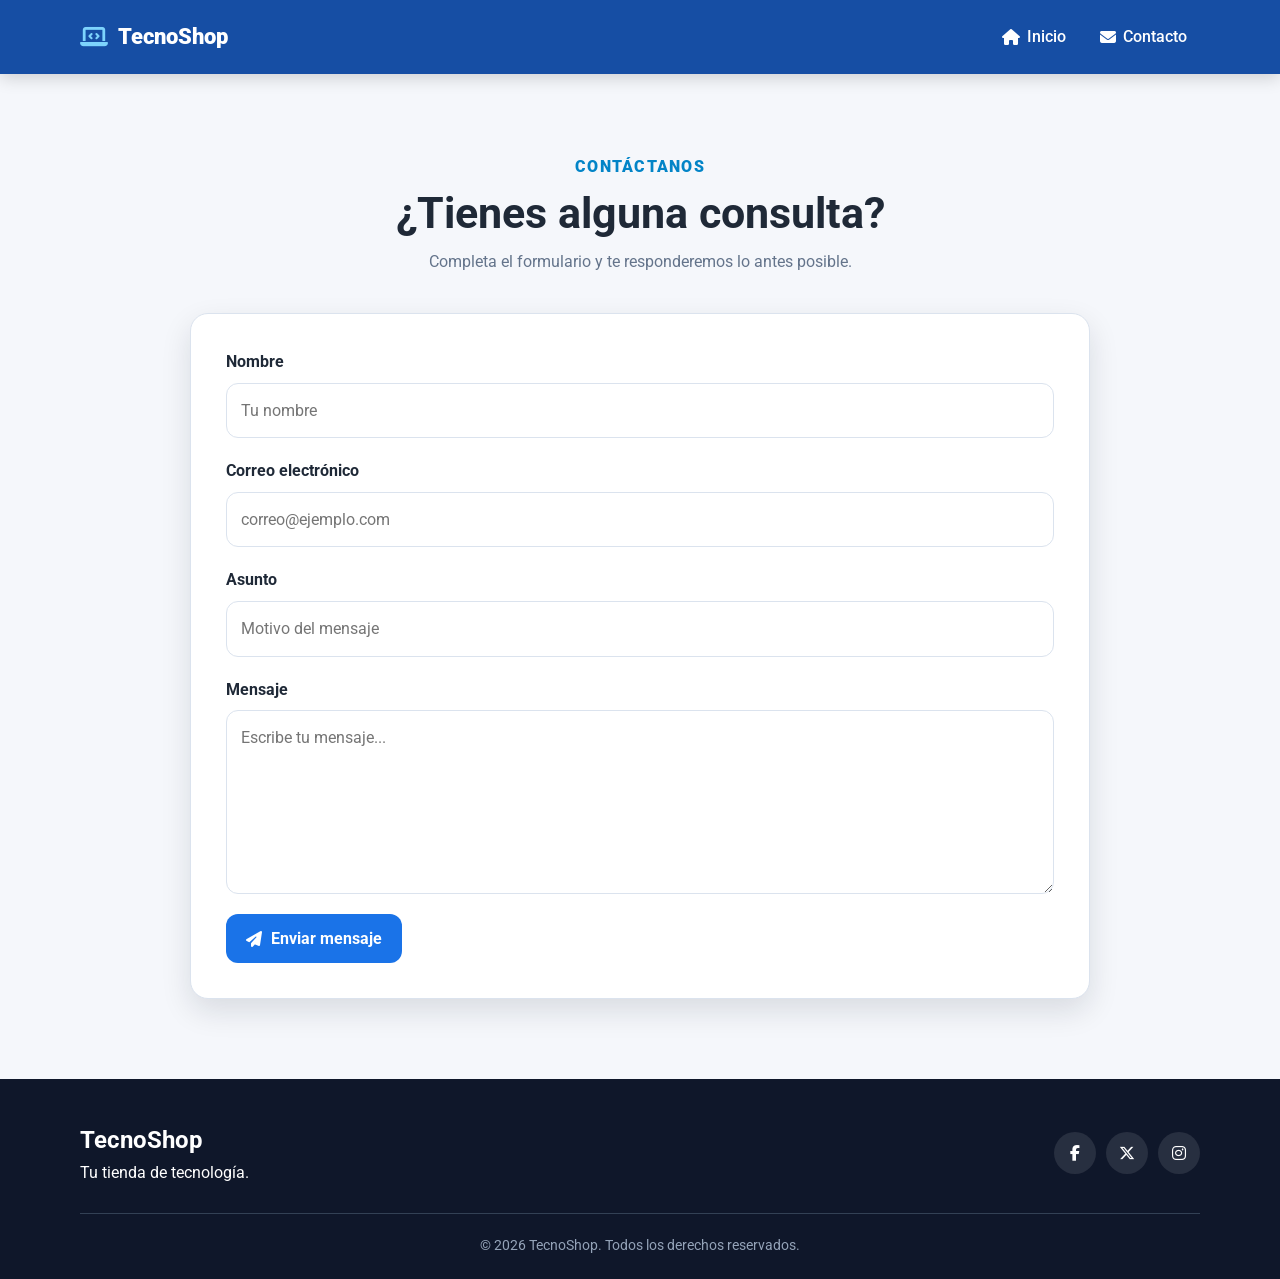
<file: contacto.html>
<!DOCTYPE html>
<html lang="es">
<head>
  <meta charset="UTF-8">
  <meta name="viewport" content="width=device-width, initial-scale=1.0">
  <meta name="description" content="Tienda de productos tecnológicos con diseño responsive">
  <title>TecnoShop | Productos tecnológicos</title>

  <!-- Hoja de estilos -->
  <link rel="stylesheet" href="styles.css">

  <!-- Google Fonts -->
  <link rel="preconnect" href="https://fonts.googleapis.com">
  <link rel="preconnect" href="https://fonts.gstatic.com" crossorigin>
  <link href="https://fonts.googleapis.com/css2?family=Roboto:wght@400;500;700;900&display=swap" rel="stylesheet">

  <!-- Font Awesome -->
  <link rel="stylesheet" href="https://cdnjs.cloudflare.com/ajax/libs/font-awesome/6.5.1/css/all.min.css">
</head>
<body>
  <header class="encabezado">
    <div class="barra-navegacion">
      <a class="marca" href="#inicio" aria-label="Ir al inicio">
        <i class="fa-solid fa-laptop-code" aria-hidden="true"></i>
        <span>TecnoShop</span>
      </a>

      <!-- Control del menú móvil sin JavaScript -->
      <input class="menu-control" type="checkbox" id="menu-control">
      <label class="menu-boton" for="menu-control" aria-label="Abrir o cerrar menú">
        <i class="fa-solid fa-bars icono-abrir" aria-hidden="true"></i>
        <i class="fa-solid fa-xmark icono-cerrar" aria-hidden="true"></i>
      </label>

      <nav class="menu" aria-label="Navegación principal">
        <ul>
          <li><a href="index.html"><i class="fa-solid fa-house"></i> Inicio</a></li>
          
          <li><a href="#contacto"><i class="fa-solid fa-envelope"></i> Contacto</a></li>
        </ul>
      </nav>
    </div>
  </header>

  <main>
    
  <!-- CONTACTO -->
<section class="contacto" id="contacto">
  <div class="titulo-seccion">
    <p class="etiqueta">Contáctanos</p>
    <h2>¿Tienes alguna consulta?</h2>
    <p>Completa el formulario y te responderemos lo antes posible.</p>
  </div>

  <form class="formulario-contacto" action="#" method="post">
    <div class="grupo-formulario">
      <label for="nombre">Nombre</label>
      <input
        type="text"
        id="nombre"
        name="nombre"
        placeholder="Tu nombre"
        required>
    </div>

    <div class="grupo-formulario">
      <label for="email">Correo electrónico</label>
      <input
        type="email"
        id="email"
        name="email"
        placeholder="correo@ejemplo.com"
        required>
    </div>

    <div class="grupo-formulario">
      <label for="asunto">Asunto</label>
      <input
        type="text"
        id="asunto"
        name="asunto"
        placeholder="Motivo del mensaje"
        required>
    </div>

    <div class="grupo-formulario">
      <label for="mensaje">Mensaje</label>
      <textarea
        id="mensaje"
        name="mensaje"
        rows="6"
        placeholder="Escribe tu mensaje..."
        required></textarea>
    </div>

    <button type="submit" class="boton boton-enviar">
      <i class="fa-solid fa-paper-plane"></i>
      Enviar mensaje
    </button>

  </form>
</section>

  <footer id="contacto">
    <div class="footer-contenido">
      <div>
        <h2>TecnoShop</h2>
        <p>Tu tienda de tecnología.</p>
      </div>
      <div class="redes" aria-label="Redes sociales">
        <a href="https://facebook.com" target="_blank" rel="noopener noreferrer" aria-label="Facebook"><i class="fa-brands fa-facebook-f"></i></a>
        <a href="https://twitter.com" target="_blank" rel="noopener noreferrer" aria-label="Twitter"><i class="fa-brands fa-x-twitter"></i></a>
        <a href="https://instagram.com" target="_blank" rel="noopener noreferrer" aria-label="Instagram"><i class="fa-brands fa-instagram"></i></a>
      </div>
    </div>
    <p class="copyright">&copy; 2026 TecnoShop. Todos los derechos reservados.</p>
  </footer>
</body>
</html>
</file>
<file: styles.css>
/* ==============================
   CONFIGURACIÓN GENERAL
================================= */
:root {
  --primario: #1a73e8;
  --primario-oscuro: #0d47a1;
  --secundario: #16a34a;
  --secundario-oscuro: #15803d;
  --fondo: #f5f7fb;
  --texto: #1f2937;
  --texto-suave: #64748b;
  --blanco: #ffffff;
  --borde: #dbe3ee;
  --sombra: 0 12px 30px rgba(15, 23, 42, 0.12);
  --radio: 18px;
}

* {
  box-sizing: border-box;
  margin: 0;
  padding: 0;
}

html {
  scroll-behavior: smooth;
}

body {
  min-width: 280px;
  font-family: "Roboto", sans-serif;
  color: var(--texto);
  background: var(--fondo);
  line-height: 1.6;
}

img {
  display: block;
  max-width: 100%;
}

a {
  color: inherit;
}

button,
a {
  -webkit-tap-highlight-color: transparent;
}

/* ==============================
   ENCABEZADO Y NAVEGACIÓN
================================= */
.encabezado {
  position: sticky;
  top: 0;
  z-index: 1000;
  background: rgba(13, 71, 161, 0.96);
  color: var(--blanco);
  box-shadow: 0 4px 16px rgba(0, 0, 0, 0.16);
}

.barra-navegacion {
  width: min(1120px, 92%);
  min-height: 74px;
  margin: auto;
  display: flex;
  align-items: center;
  justify-content: space-between;
  gap: 24px;
}

.marca {
  display: inline-flex;
  align-items: center;
  gap: 10px;
  font-size: 1.4rem;
  font-weight: 900;
  text-decoration: none;
}

.marca i {
  color: #7dd3fc;
}

.menu ul {
  display: flex;
  align-items: center;
  gap: 8px;
  list-style: none;
}

.menu a {
  display: flex;
  align-items: center;
  gap: 7px;
  padding: 10px 13px;
  border-radius: 10px;
  font-weight: 500;
  text-decoration: none;
  transition: background-color 0.25s, transform 0.25s;
}

.menu a:hover,
.menu a:focus-visible {
  background: rgba(255, 255, 255, 0.16);
  transform: translateY(-1px);
  outline: none;
}

.menu-control,
.menu-boton {
  display: none;
}

/* ==============================
   PORTADA
================================= */
.hero {
  min-height: 520px;
  display: grid;
  place-items: center;
  padding: 80px 4%;
  color: var(--blanco);
  text-align: center;
  background:
    linear-gradient(120deg, rgba(8, 47, 107, 0.92), rgba(26, 115, 232, 0.76)),
    url("https://images.unsplash.com/photo-1498049794561-7780e7231661?auto=format&fit=crop&w=1600&q=80") center/cover no-repeat;
}

.hero-contenido {
  width: min(760px, 100%);
}

.etiqueta {
  margin-bottom: 8px;
  color: #0284c7;
  font-weight: 900;
  letter-spacing: 0.08em;
  text-transform: uppercase;
}

.hero .etiqueta {
  color: #bae6fd;
}

.hero h1 {
  font-size: clamp(2.2rem, 6vw, 4.6rem);
  line-height: 1.08;
  margin-bottom: 18px;
}

.hero p:not(.etiqueta) {
  max-width: 650px;
  margin: 0 auto 28px;
  font-size: clamp(1rem, 2vw, 1.2rem);
}

.boton {
  display: inline-flex;
  align-items: center;
  justify-content: center;
  gap: 9px;
  border: 0;
  border-radius: 12px;
  padding: 12px 20px;
  font: inherit;
  font-weight: 700;
  cursor: pointer;
  text-decoration: none;
  transition: transform 0.25s, background-color 0.25s, box-shadow 0.25s;
}

.boton:hover {
  transform: translateY(-2px);
}

.boton-principal {
  color: var(--primario-oscuro);
  background: var(--blanco);
  box-shadow: var(--sombra);
}

/* ==============================
   PRODUCTOS
================================= */
.seccion-productos {
  width: min(1180px, 92%);
  margin: auto;
  padding: 80px 0;
}

.titulo-seccion {
  max-width: 680px;
  margin: 0 auto 38px;
  text-align: center;
}

.titulo-seccion h2,
.nosotros h2 {
  margin-bottom: 10px;
  font-size: clamp(1.8rem, 4vw, 2.7rem);
  line-height: 1.2;
}

.titulo-seccion > p:last-child,
.nosotros > div > p:last-child {
  color: var(--texto-suave);
}

.productos {
  display: flex;
  flex-wrap: wrap;
  justify-content: center;
  gap: 26px;
}

.producto {
  flex: 1 1 290px;
  max-width: 360px;
  overflow: hidden;
  background: var(--blanco);
  border: 1px solid var(--borde);
  border-radius: var(--radio);
  box-shadow: 0 8px 24px rgba(15, 23, 42, 0.08);
  transition: transform 0.3s, box-shadow 0.3s;
}

.producto:hover {
  transform: translateY(-8px);
  box-shadow: var(--sombra);
}

.producto-imagen {
  position: relative;
  height: 230px;
  overflow: hidden;
  background: #e2e8f0;
}

.producto-imagen img {
  width: 100%;
  height: 100%;
  object-fit: cover;
  transition: transform 0.4s;
}

.producto:hover .producto-imagen img {
  transform: scale(1.05);
}

.insignia {
  position: absolute;
  top: 14px;
  left: 14px;
  padding: 6px 11px;
  color: var(--blanco);
  background: var(--primario);
  border-radius: 999px;
  font-size: 0.78rem;
  font-weight: 700;
}

.producto-contenido {
  padding: 23px;
}

.categoria {
  color: var(--primario);
  font-size: 0.8rem;
  font-weight: 900;
  letter-spacing: 0.08em;
  text-transform: uppercase;
}

.producto h3 {
  margin: 4px 0 9px;
  font-size: 1.35rem;
}

.descripcion {
  min-height: 78px;
  color: var(--texto-suave);
}

.producto-pie {
  display: flex;
  align-items: center;
  justify-content: space-between;
  gap: 14px;
  margin-top: 18px;
  padding-top: 18px;
  border-top: 1px solid var(--borde);
}

.precio {
  color: var(--primario-oscuro);
  font-size: 1.7rem;
  font-weight: 900;
  white-space: nowrap;
}

.precio span {
  font-size: 1rem;
}

.btn-carrito {
  color: var(--blanco);
  background: var(--secundario);
}

.btn-carrito:hover,
.btn-carrito:focus-visible {
  background: var(--secundario-oscuro);
  box-shadow: 0 8px 18px rgba(22, 163, 74, 0.25);
  outline: none;
}

/* ==============================
   NOSOTROS Y BENEFICIOS
================================= */
.nosotros {
  padding: 80px max(4%, calc((100% - 1120px) / 2));
  background: var(--blanco);
  text-align: center;
}

.nosotros > div:first-child {
  max-width: 720px;
  margin: 0 auto;
}

.beneficios {
  display: grid;
  grid-template-columns: repeat(3, 1fr);
  gap: 24px;
  margin-top: 36px;
}

.beneficios article {
  padding: 28px 20px;
  background: var(--fondo);
  border-radius: var(--radio);
}

.beneficios i {
  margin-bottom: 13px;
  color: var(--primario);
  font-size: 2rem;
}

.beneficios p {
  color: var(--texto-suave);
}

/* ==============================
   PIE DE PÁGINA
================================= */
footer {
  padding: 42px 4% 22px;
  color: var(--blanco);
  background: #0f172a;
}

.footer-contenido {
  width: min(1120px, 100%);
  margin: auto;
  display: flex;
  align-items: center;
  justify-content: space-between;
  gap: 24px;
}

.redes {
  display: flex;
  gap: 10px;
}

.redes a {
  width: 42px;
  height: 42px;
  display: grid;
  place-items: center;
  border-radius: 50%;
  background: rgba(255, 255, 255, 0.1);
  text-decoration: none;
  transition: background-color 0.25s, transform 0.25s;
}

.redes a:hover {
  background: var(--primario);
  transform: translateY(-3px);
}

.copyright {
  width: min(1120px, 100%);
  margin: 28px auto 0;
  padding-top: 20px;
  color: #94a3b8;
  border-top: 1px solid #334155;
  text-align: center;
  font-size: 0.9rem;
}

/* ==============================
   FORMULARIO DE CONTACTO
================================= */
.contacto {
  width: min(900px, 92%);
  margin: auto;
  padding: 80px 0;
}

.formulario-contacto {
  display: flex;
  flex-direction: column;
  gap: 20px;
  padding: 35px;
  background: var(--blanco);
  border-radius: var(--radio);
  border: 1px solid var(--borde);
  box-shadow: var(--sombra);
}

.grupo-formulario {
  display: flex;
  flex-direction: column;
}

.grupo-formulario label {
  margin-bottom: 8px;
  font-weight: 700;
}

.grupo-formulario input,
.grupo-formulario textarea {
  padding: 14px;
  border: 1px solid var(--borde);
  border-radius: 12px;
  font: inherit;
  background: #fff;
  transition: border-color 0.25s, box-shadow 0.25s;
}

.grupo-formulario input:focus,
.grupo-formulario textarea:focus {
  outline: none;
  border-color: var(--primario);
  box-shadow: 0 0 0 4px rgba(26, 115, 232, 0.15);
}

.grupo-formulario textarea {
  resize: vertical;
  min-height: 150px;
}

.boton-enviar {
  align-self: flex-start;
  color: var(--blanco);
  background: var(--primario);
}

.boton-enviar:hover,
.boton-enviar:focus-visible {
  background: var(--primario-oscuro);
}

/* ==============================
   TABLETS
================================= */
@media (max-width: 900px) {
  .beneficios {
    grid-template-columns: 1fr;
  }
}

/* ==============================
   MENÚ MÓVIL Y TELÉFONOS
================================= */
@media (max-width: 768px) {
  .barra-navegacion {
    min-height: 68px;
    position: relative;
  }

  .menu-boton {
    width: 44px;
    height: 44px;
    display: grid;
    place-items: center;
    border: 1px solid rgba(255, 255, 255, 0.28);
    border-radius: 10px;
    cursor: pointer;
    font-size: 1.35rem;
  }

  .icono-cerrar {
    display: none;
  }

  .menu {
    position: absolute;
    top: 68px;
    left: 0;
    right: 0;
    max-height: 0;
    overflow: hidden;
    background: var(--primario-oscuro);
    border-radius: 0 0 14px 14px;
    box-shadow: 0 14px 18px rgba(0, 0, 0, 0.2);
    opacity: 0;
    transform: translateY(-8px);
    transition: max-height 0.35s ease, opacity 0.25s, transform 0.25s;
  }

  .menu ul {
    display: flex;
    flex-direction: column;
    align-items: stretch;
    gap: 4px;
    padding: 12px;
  }

  .menu a {
    padding: 13px 15px;
  }

  .menu-control:checked ~ .menu {
    max-height: 360px;
    opacity: 1;
    transform: translateY(0);
  }

  .menu-control:checked + .menu-boton .icono-abrir {
    display: none;
  }

  .menu-control:checked + .menu-boton .icono-cerrar {
    display: inline-block;
  }

  .hero {
    min-height: 470px;
    padding: 65px 6%;
  }

  .seccion-productos,
  .nosotros {
    padding-top: 60px;
    padding-bottom: 60px;
  }

  .producto {
    flex-basis: 100%;
  }

  .footer-contenido {
    flex-direction: column;
    text-align: center;
  }
}

/* ==============================
   TELÉFONOS PEQUEÑOS
================================= */
@media (max-width: 420px) {
  .marca {
    font-size: 1.2rem;
  }

  .producto-contenido {
    padding: 19px;
  }

  .producto-pie {
    align-items: stretch;
    flex-direction: column;
  }

  .btn-carrito {
    width: 100%;
  }
}

/* Respeta a quienes prefieren menos movimiento */
@media (prefers-reduced-motion: reduce) {
  html {
    scroll-behavior: auto;
  }

  *,
  *::before,
  *::after {
    transition: none !important;
  }
}
</file>
